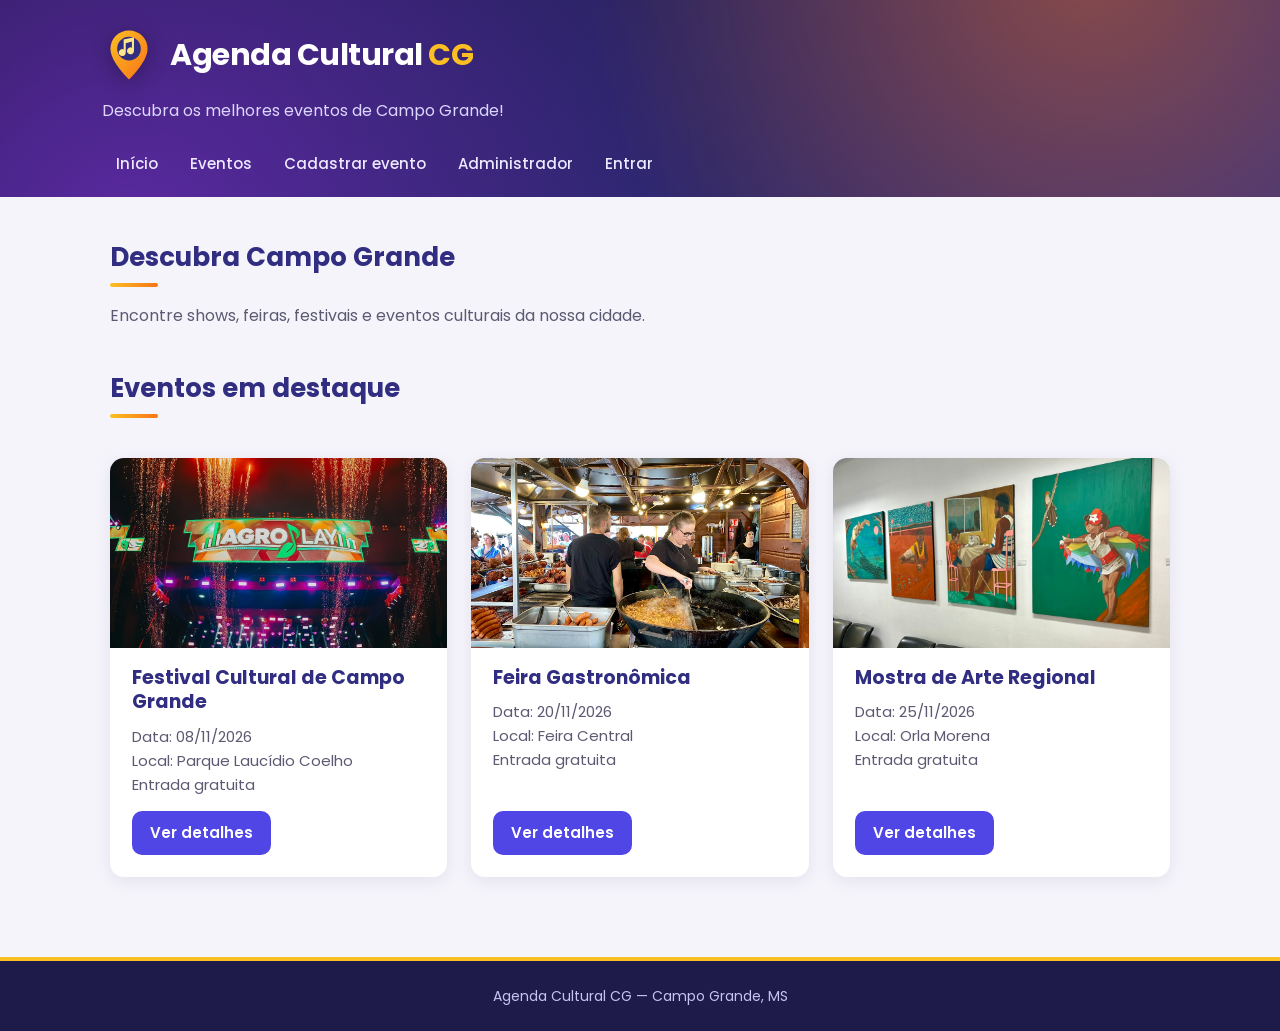
<file: index.html>
<!DOCTYPE html>
<html lang="pt-BR">
<head>
    <meta charset="UTF-8">
    <meta name="viewport" content="width=device-width, initial-scale=1.0">
    <title>Agenda Cultural CG</title>
    <link rel="preconnect" href="https://fonts.googleapis.com">
    <link rel="preconnect" href="https://fonts.gstatic.com" crossorigin>
    <link href="https://fonts.googleapis.com/css2?family=Poppins:wght@400;500;600;700&display=swap" rel="stylesheet">
    <link rel="stylesheet" href="css/style.css">
    <link rel="icon" href="img/logo.svg" type="image/svg+xml">
</head>
<body>

    <header>
        <a href="index.html" class="marca">
            <img src="img/logo.svg" alt="" class="logo">
            <h1>Agenda Cultural <span>CG</span></h1>
        </a>
        <p>Descubra os melhores eventos de Campo Grande!</p>

        <nav>
            <a href="index.html">Início</a>
            <a href="eventos.html">Eventos</a>
            <a href="cadastro-evento.html">Cadastrar evento</a>
            <a href="login-admin.html">Administrador</a>
            <a href="login.html">Entrar</a>
        </nav>
    </header>

    <main>
        <section>
            <h2>Descubra Campo Grande</h2>
            <p>
                Encontre shows, feiras, festivais e eventos culturais
                da nossa cidade.
            </p>
        </section>

        <section id="eventos">
            <h2>Eventos em destaque</h2>

            <article>
                <img src="img/festival.jpg" alt="Show com fogos de artifício no palco do festival" class="capa">
                <h3>Festival Cultural de Campo Grande</h3>
                <p>Data: 08/11/2026</p>
                <p>Local: Parque Laucídio Coelho</p>
                <p>Entrada gratuita</p>
                <a href="detalhes-evento.html">Ver detalhes</a>
            </article>

            <article>
                <img src="img/gastronomia.jpg" alt="Barraca de comida em feira gastronômica" class="capa">
                <h3>Feira Gastronômica</h3>
                <p>Data: 20/11/2026</p>
                <p>Local: Feira Central</p>
                <p>Entrada gratuita</p>
                <a href="detalhes-evento.html">Ver detalhes</a>
            </article>

            <article>
                <img src="img/arte.jpg" alt="Quadros da mostra de arte regional" class="capa">
                <h3>Mostra de Arte Regional</h3>
                <p>Data: 25/11/2026</p>
                <p>Local: Orla Morena</p>
                <p>Entrada gratuita</p>
                <a href="detalhes-evento.html">Ver detalhes</a>
            </article>
        </section>
    </main>

    <footer>
        <p>Agenda Cultural CG — Campo Grande, MS</p>
    </footer>

    <script src="js/sessao.js"></script>
</body>
</html>
</file>
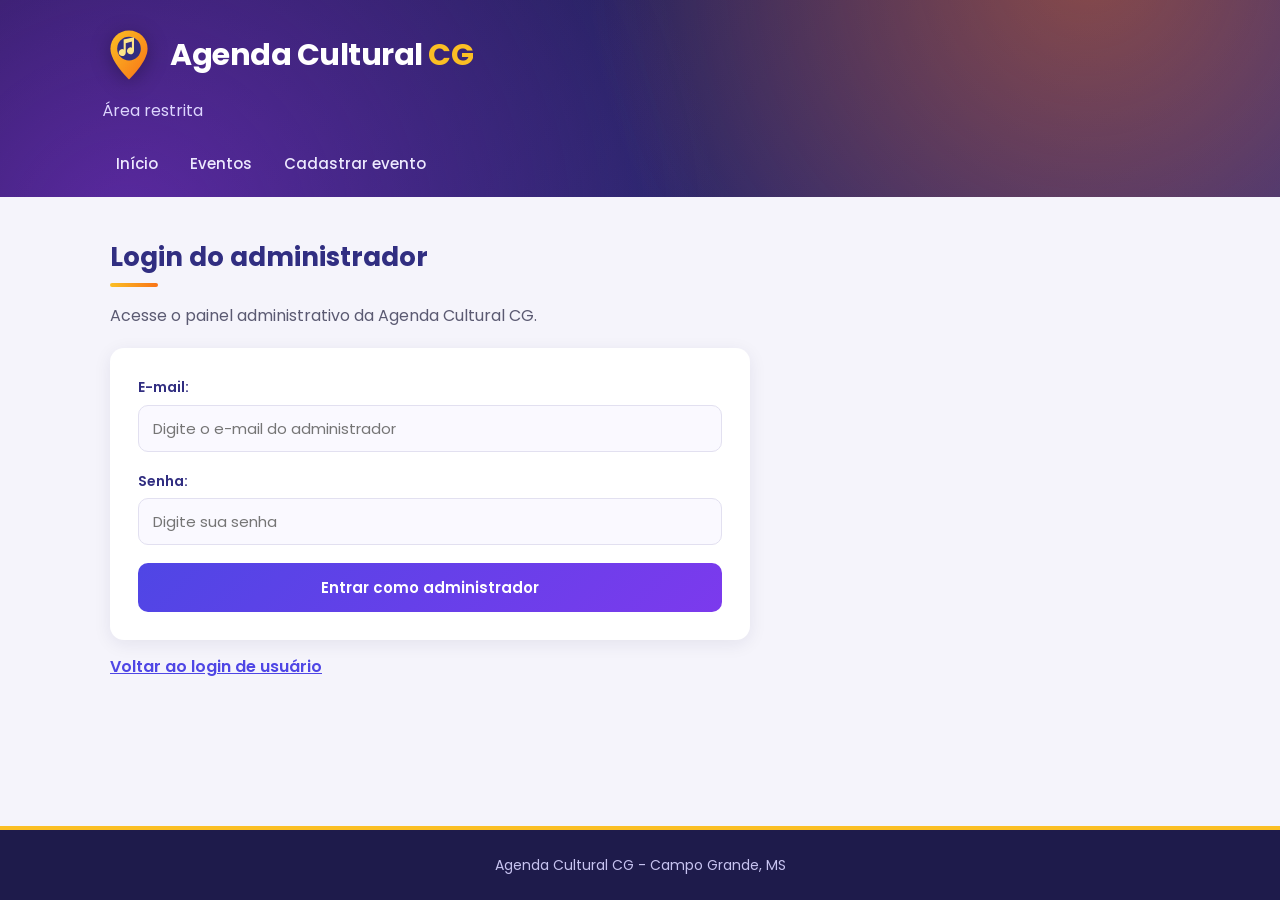
<file: admin.html>
<!DOCTYPE html>
<html lang="pt-BR">
<head>
    <meta charset="UTF-8">
    <meta name="viewport" content="width=device-width, initial-scale=1.0">
    <title>Painel Administrativo - Agenda Cultural CG</title>
    <link rel="preconnect" href="https://fonts.googleapis.com">
    <link rel="preconnect" href="https://fonts.gstatic.com" crossorigin>
    <link href="https://fonts.googleapis.com/css2?family=Poppins:wght@400;500;600;700&display=swap" rel="stylesheet">
    <link rel="stylesheet" href="css/style.css">
    <link rel="icon" href="img/logo.svg" type="image/svg+xml">
</head>
<body>

    <script>
        // Protege a página: sem login de administrador, volta para o login.
        try {
            if (sessionStorage.getItem("adminLogado") !== "true") {
                window.location.replace("login-admin.html");
            }
        } catch (e) {
            window.location.replace("login-admin.html");
        }
    </script>

    <header>
        <a href="index.html" class="marca">
            <img src="img/logo.svg" alt="" class="logo">
            <h1>Agenda Cultural <span>CG</span></h1>
        </a>
        <p>Painel administrativo</p>

        <nav>
            <a href="index.html">Início</a>
            <a href="eventos.html">Eventos públicos</a>
            <a href="cadastro-evento.html">Cadastrar evento</a>
            <a href="curador.html">Painel do curador</a>
            <a href="login-admin.html" id="sair-admin">Sair</a>
        </nav>
    </header>

    <main>
        <section>
            <h2>Bem-vindo, administrador!</h2>
            <p>Gerencie as categorias, os curadores e acompanhe os eventos.</p>
        </section>

        <section>
            <h2>Gerenciar categorias</h2>

            <form id="formCategoria">
                <label for="categoria">Nome da categoria:</label>
                <input
                    type="text"
                    id="categoria"
                    placeholder="Ex.: Teatro"
                    maxlength="60"
                    required
                >

                <button type="submit">Adicionar categoria</button>
            </form>

            <ul id="listaCategorias">
                <li>
                    Música
                    <button type="button" class="remover">Remover</button>
                </li>
                <li>
                    Gastronomia
                    <button type="button" class="remover">Remover</button>
                </li>
                <li>
                    Arte
                    <button type="button" class="remover">Remover</button>
                </li>
                <li>
                    Teatro
                    <button type="button" class="remover">Remover</button>
                </li>
            </ul>
        </section>

        <section>
            <h2>Gerenciar curadores</h2>

            <form id="formCurador">
                <label for="nomeCurador">Nome do curador:</label>
                <input
                    type="text"
                    id="nomeCurador"
                    placeholder="Nome completo"
                    maxlength="100"
                    required
                >

                <br><br>

                <label for="emailCurador">E-mail:</label>
                <input
                    type="email"
                    id="emailCurador"
                    placeholder="curador@email.com"
                    required
                >

                <br><br>

                <button type="submit">Cadastrar curador</button>
            </form>

            <ul id="listaCuradores">
                <li>
                    Maria Souza — maria@email.com
                    <button type="button" class="remover">Remover</button>
                </li>
            </ul>
        </section>

        <section class="grade-eventos">
            <h2>Resumo dos eventos</h2>

            <article class="evento">
                <img src="img/festival.jpg" alt="Show com fogos de artifício no palco do festival" class="capa">
                <h3>Festival Cultural de Campo Grande</h3>
                <p>Data: 08/11/2026</p>
                <p>Status: Aguardando análise</p>
            </article>

            <article class="evento">
                <img src="img/gastronomia.jpg" alt="Barraca de comida em feira gastronômica" class="capa">
                <h3>Feira Gastronômica</h3>
                <p>Data: 20/11/2026</p>
                <p>Status: Aguardando análise</p>
            </article>

            <article class="evento">
                <img src="img/arte.jpg" alt="Quadros da mostra de arte regional" class="capa">
                <h3>Mostra de Arte Regional</h3>
                <p>Data: 25/11/2026</p>
                <p>Status: Aguardando análise</p>
            </article>
        </section>
    </main>

    <footer>
        <p>Agenda Cultural CG - Campo Grande, MS</p>
    </footer>

    <script>
        const formCategoria = document.getElementById("formCategoria");
        const listaCategorias = document.getElementById("listaCategorias");

        formCategoria.addEventListener("submit", function(event) {
            event.preventDefault();

            const campo = document.getElementById("categoria");
            const nome = campo.value.trim();

            if (nome === "") {
                alert("Digite o nome da categoria.");
                return;
            }

            // Verifica se a categoria já existe.
            const categoriasExistentes = Array.from(
                listaCategorias.querySelectorAll("li")
            ).map(function(item) {
                return item.firstChild.textContent.trim().toLowerCase();
            });

            if (categoriasExistentes.includes(nome.toLowerCase())) {
                alert("Essa categoria já está cadastrada.");
                return;
            }

            const item = document.createElement("li");
            item.appendChild(document.createTextNode(nome + " "));

            const botaoRemover = criarBotaoRemover();
            item.appendChild(botaoRemover);

            listaCategorias.appendChild(item);
            campo.value = "";
        });

        const formCurador = document.getElementById("formCurador");
        const listaCuradores = document.getElementById("listaCuradores");

        formCurador.addEventListener("submit", function(event) {
            event.preventDefault();

            const nome = document.getElementById("nomeCurador").value.trim();
            const email = document.getElementById("emailCurador")
                .value.trim();

            if (nome === "" || email === "") {
                alert("Preencha o nome e o e-mail do curador.");
                return;
            }

            const emailsExistentes = Array.from(
                listaCuradores.querySelectorAll("li")
            ).map(function(item) {
                return item.textContent
                    .replace("Remover", "")
                    .split("—")[1]
                    ?.trim()
                    .toLowerCase();
            });

            if (emailsExistentes.includes(email.toLowerCase())) {
                alert("Esse e-mail já está cadastrado.");
                return;
            }

            const item = document.createElement("li");
            item.appendChild(
                document.createTextNode(nome + " — " + email + " ")
            );

            const botaoRemover = criarBotaoRemover();
            item.appendChild(botaoRemover);

            listaCuradores.appendChild(item);
            formCurador.reset();
        });

        function criarBotaoRemover() {
            const botao = document.createElement("button");

            botao.type = "button";
            botao.className = "remover";
            botao.textContent = "Remover";

            botao.addEventListener("click", function() {
                const confirmar = window.confirm(
                    "Deseja realmente remover este registro?"
                );

                if (confirmar) {
                    botao.closest("li").remove();
                }
            });

            return botao;
        }

        // Ativa os botões de remoção dos registros iniciais.
        document.querySelectorAll(".remover").forEach(function(botao) {
            botao.addEventListener("click", function() {
                const confirmar = window.confirm(
                    "Deseja realmente remover este registro?"
                );

                if (confirmar) {
                    botao.closest("li").remove();
                }
            });
        });
    </script>

    <script>
        document.getElementById("sair-admin").addEventListener("click", function() {
            try { sessionStorage.removeItem("adminLogado"); } catch (e) {}
        });
    </script>
</body>
</html>
</file>
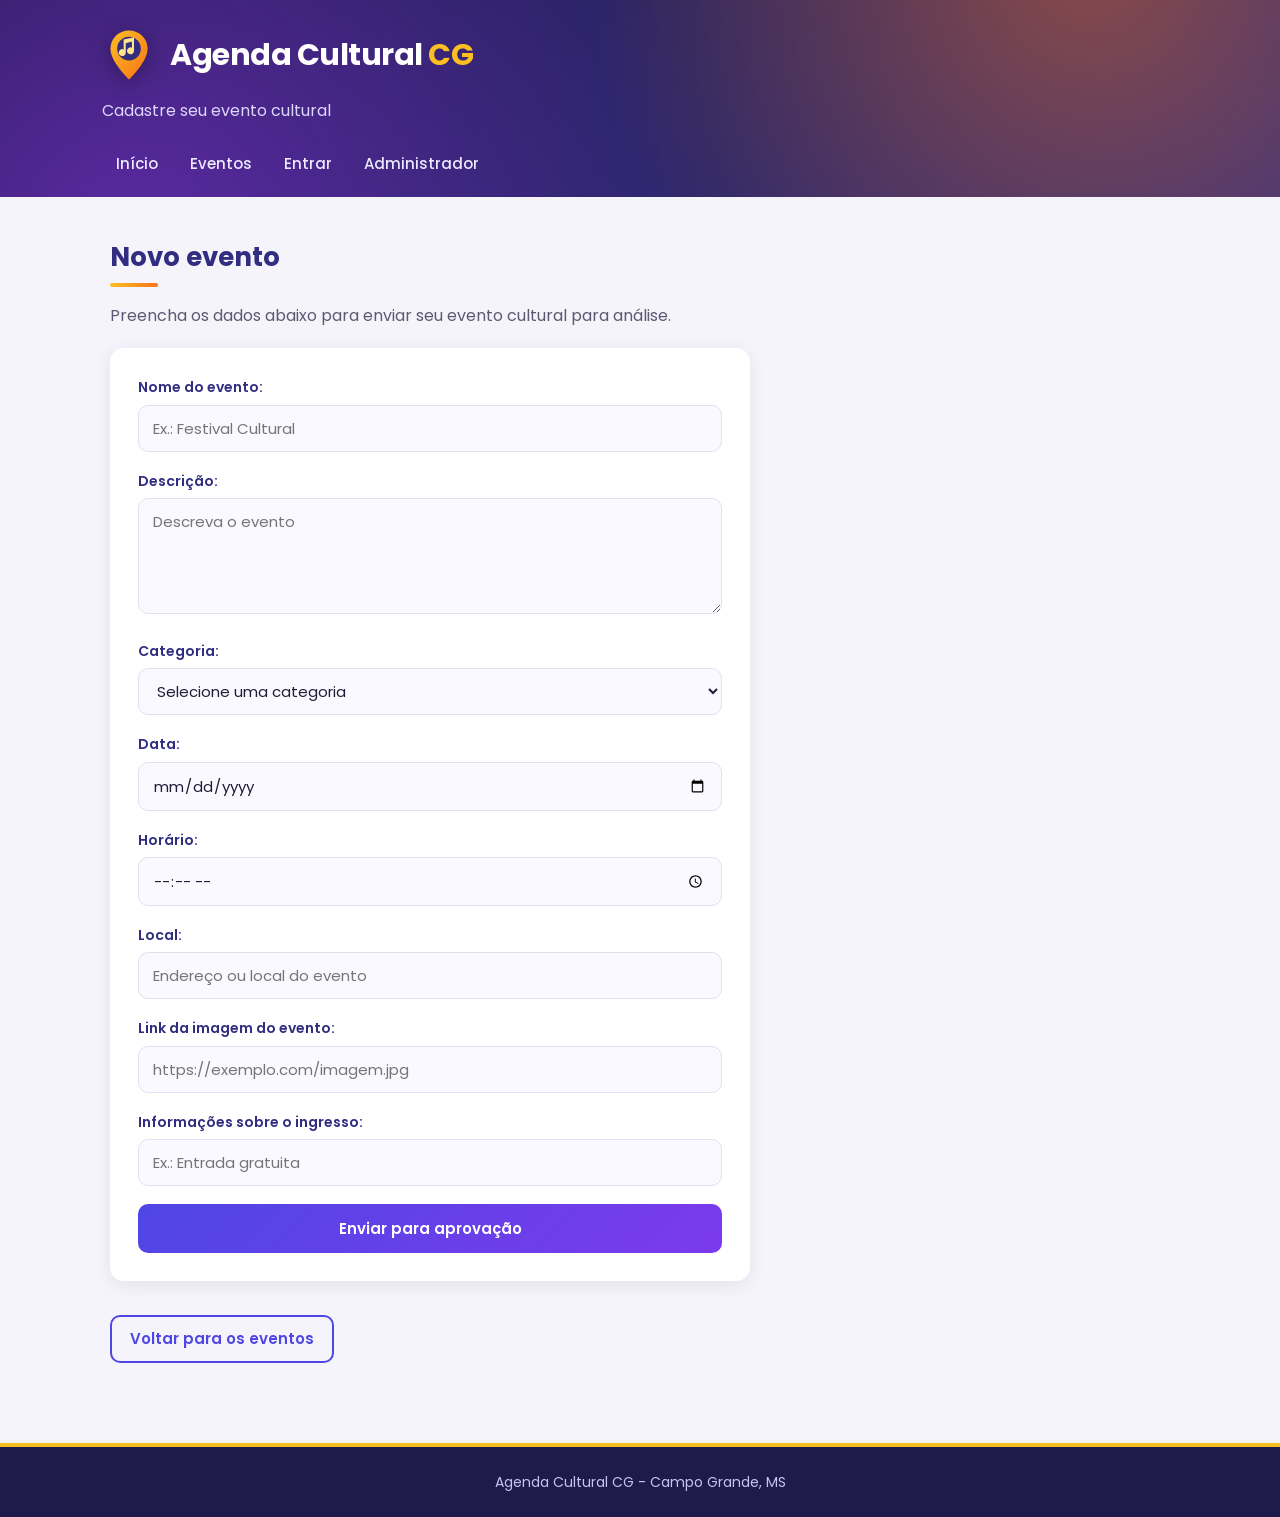
<file: cadastro-evento.html>
<!DOCTYPE html>
<html lang="pt-BR">
<head>
    <meta charset="UTF-8">
    <meta name="viewport" content="width=device-width, initial-scale=1.0">
    <title>Cadastrar Evento - Agenda Cultural CG</title>
    <link rel="preconnect" href="https://fonts.googleapis.com">
    <link rel="preconnect" href="https://fonts.gstatic.com" crossorigin>
    <link href="https://fonts.googleapis.com/css2?family=Poppins:wght@400;500;600;700&display=swap" rel="stylesheet">
    <link rel="stylesheet" href="css/style.css">
    <link rel="icon" href="img/logo.svg" type="image/svg+xml">
</head>
<body>

    <header>
        <a href="index.html" class="marca">
            <img src="img/logo.svg" alt="" class="logo">
            <h1>Agenda Cultural <span>CG</span></h1>
        </a>
        <p>Cadastre seu evento cultural</p>

        <nav>
            <a href="index.html">Início</a>
            <a href="eventos.html">Eventos</a>
            <a href="login.html">Entrar</a>
            <a href="login-admin.html">Administrador</a>
        </nav>
    </header>

    <main>
        <section>
            <h2>Novo evento</h2>

            <p>
                Preencha os dados abaixo para enviar seu evento
                cultural para análise.
            </p>

            <form id="form-evento">

                <div>
                    <label for="nome">Nome do evento:</label>
                    <input
                        type="text"
                        id="nome"
                        name="nome"
                        placeholder="Ex.: Festival Cultural"
                        required
                        maxlength="120"
                    >
                </div>

                <br>

                <div>
                    <label for="descricao">Descrição:</label>
                    <textarea
                        id="descricao"
                        name="descricao"
                        rows="4"
                        placeholder="Descreva o evento"
                        required
                        maxlength="2000"
                    ></textarea>
                </div>

                <br>

                <div>
                    <label for="categoria">Categoria:</label>
                    <select id="categoria" name="categoria" required>
                        <option value="">Selecione uma categoria</option>
                        <option value="Música">Música</option>
                        <option value="Gastronomia">Gastronomia</option>
                        <option value="Arte">Arte</option>
                        <option value="Teatro">Teatro</option>
                    </select>
                </div>

                <br>

                <div>
                    <label for="data">Data:</label>
                    <input
                        type="date"
                        id="data"
                        name="data"
                        required
                    >
                </div>

                <br>

                <div>
                    <label for="horario">Horário:</label>
                    <input
                        type="time"
                        id="horario"
                        name="horario"
                        required
                    >
                </div>

                <br>

                <div>
                    <label for="local">Local:</label>
                    <input
                        type="text"
                        id="local"
                        name="local"
                        placeholder="Endereço ou local do evento"
                        required
                        maxlength="200"
                    >
                </div>

                <br>

                <div>
                    <label for="imagem">Link da imagem do evento:</label>
                    <input
                        type="url"
                        id="imagem"
                        name="imagem"
                        placeholder="https://exemplo.com/imagem.jpg"
                    >
                </div>

                <br>

                <div>
                    <label for="ingresso">Informações sobre o ingresso:</label>
                    <input
                        type="text"
                        id="ingresso"
                        name="ingresso"
                        placeholder="Ex.: Entrada gratuita"
                        maxlength="200"
                    >
                </div>

                <br>

                <button type="submit">Enviar para aprovação</button>

            </form>

            <p id="mensagem" role="status" aria-live="polite"></p>

            <a href="eventos.html">Voltar para os eventos</a>
        </section>
    </main>

    <footer>
        <p>Agenda Cultural CG - Campo Grande, MS</p>
    </footer>

    <script>
        const formulario = document.getElementById("form-evento");
        const mensagem = document.getElementById("mensagem");

        // Impede o cadastro de uma data anterior à data atual.
        const campoData = document.getElementById("data");
        const hoje = new Date();
        const ano = hoje.getFullYear();
        const mes = String(hoje.getMonth() + 1).padStart(2, "0");
        const dia = String(hoje.getDate()).padStart(2, "0");

        campoData.min = ano + "-" + mes + "-" + dia;

        formulario.addEventListener("submit", function(event) {
            event.preventDefault();

            mensagem.textContent =
                "Evento enviado! Ele será publicado após a aprovação do curador.";
            formulario.reset();
        });
    </script>
    <script src="js/sessao.js"></script>

</body>
</html>
</file>
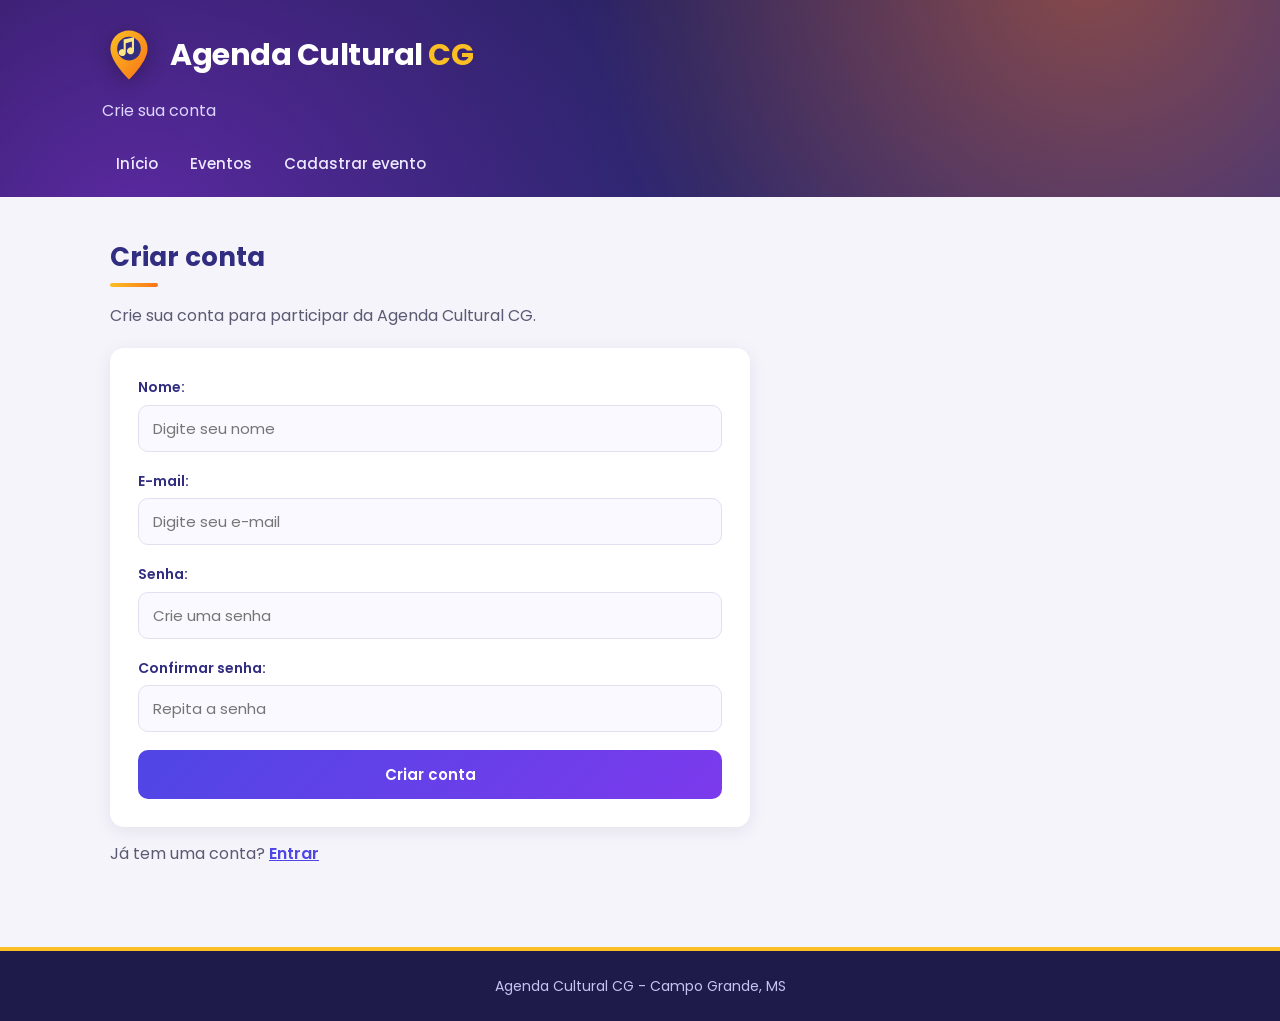
<file: cadastro-usuario.html>
<!DOCTYPE html>
<html lang="pt-BR">
<head>
    <meta charset="UTF-8">
    <meta name="viewport" content="width=device-width, initial-scale=1.0">
    <title>Criar conta - Agenda Cultural CG</title>
    <link rel="preconnect" href="https://fonts.googleapis.com">
    <link rel="preconnect" href="https://fonts.gstatic.com" crossorigin>
    <link href="https://fonts.googleapis.com/css2?family=Poppins:wght@400;500;600;700&display=swap" rel="stylesheet">
    <link rel="stylesheet" href="css/style.css">
    <link rel="icon" href="img/logo.svg" type="image/svg+xml">
</head>
<body>

    <header>
        <a href="index.html" class="marca">
            <img src="img/logo.svg" alt="" class="logo">
            <h1>Agenda Cultural <span>CG</span></h1>
        </a>
        <p>Crie sua conta</p>

        <nav>
            <a href="index.html">Início</a>
            <a href="eventos.html">Eventos</a>
            <a href="cadastro-evento.html">Cadastrar evento</a>
        </nav>
    </header>

    <main>
        <section>
            <h2>Criar conta</h2>

            <p>
                Crie sua conta para participar da Agenda Cultural CG.
            </p>

            <form id="form-cadastro-usuario">
                <div>
                    <label for="nome">Nome:</label>
                    <input
                        type="text"
                        id="nome"
                        name="nome"
                        placeholder="Digite seu nome"
                        autocomplete="name"
                        required
                    >
                </div>

                <br>

                <div>
                    <label for="email">E-mail:</label>
                    <input
                        type="email"
                        id="email"
                        name="email"
                        placeholder="Digite seu e-mail"
                        autocomplete="email"
                        required
                    >
                </div>

                <br>

                <div>
                    <label for="senha">Senha:</label>
                    <input
                        type="password"
                        id="senha"
                        name="senha"
                        placeholder="Crie uma senha"
                        autocomplete="new-password"
                        required
                    >
                </div>

                <br>

                <div>
                    <label for="confirmar-senha">Confirmar senha:</label>
                    <input
                        type="password"
                        id="confirmar-senha"
                        name="confirmar-senha"
                        placeholder="Repita a senha"
                        autocomplete="new-password"
                        required
                    >
                </div>

                <br>

                <button type="submit">Criar conta</button>
            </form>

            <p id="mensagem" role="status" aria-live="polite"></p>

            <p>
                Já tem uma conta?
                <a href="login.html">Entrar</a>
            </p>
        </section>
    </main>

    <footer>
        <p>Agenda Cultural CG - Campo Grande, MS</p>
    </footer>

    <script>
        const formulario = document.getElementById("form-cadastro-usuario");
        const mensagem = document.getElementById("mensagem");

        formulario.addEventListener("submit", function(event) {
            event.preventDefault();

            if (document.getElementById("senha").value !==
                document.getElementById("confirmar-senha").value) {
                mensagem.textContent = "As senhas não são iguais. Tente novamente.";
                return;
            }

            // Demonstração (só front-end): a conta não é salva, apenas simula o login.
            try { sessionStorage.setItem("usuarioLogado", "true"); } catch (e) {}
            window.location.href = "index.html";
        });
    </script>

</body>
</html>
</file>
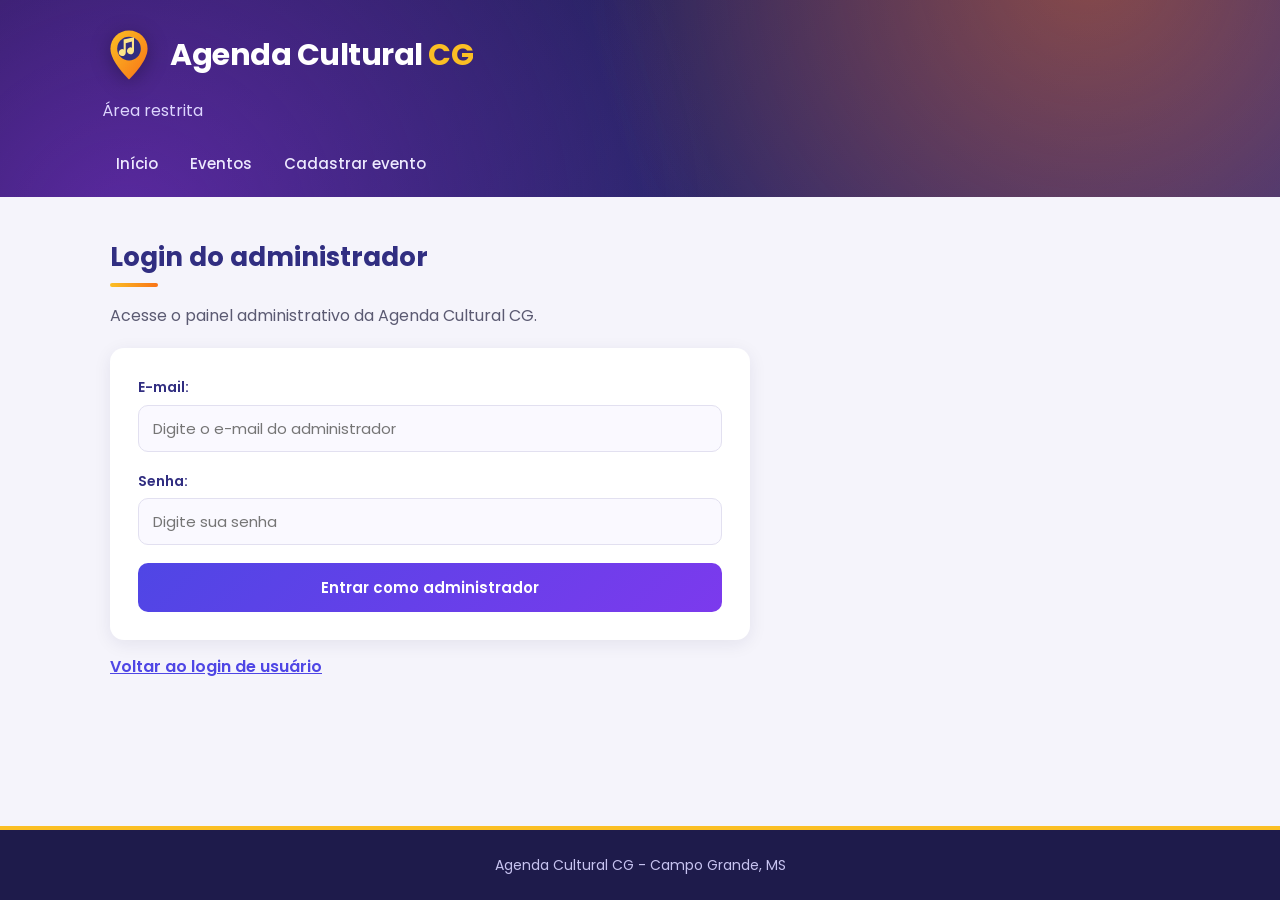
<file: curador.html>
<!DOCTYPE html>
<html lang="pt-BR">
<head>
    <meta charset="UTF-8">
    <meta name="viewport" content="width=device-width, initial-scale=1.0">
    <title>Painel do Curador - Agenda Cultural CG</title>
    <link rel="preconnect" href="https://fonts.googleapis.com">
    <link rel="preconnect" href="https://fonts.gstatic.com" crossorigin>
    <link href="https://fonts.googleapis.com/css2?family=Poppins:wght@400;500;600;700&display=swap" rel="stylesheet">
    <link rel="stylesheet" href="css/style.css">
    <link rel="icon" href="img/logo.svg" type="image/svg+xml">
</head>
<body>

    <script>
        // Área restrita: só acessa quem fez login de administrador.
        try {
            if (sessionStorage.getItem("adminLogado") !== "true") {
                window.location.replace("login-admin.html");
            }
        } catch (e) {
            window.location.replace("login-admin.html");
        }
    </script>

    <header>
        <a href="index.html" class="marca">
            <img src="img/logo.svg" alt="" class="logo">
            <h1>Agenda Cultural <span>CG</span></h1>
        </a>
        <p>Painel do curador</p>

        <nav>
            <a href="index.html">Início</a>
            <a href="eventos.html">Eventos públicos</a>
            <a href="cadastro-evento.html">Cadastrar evento</a>
            <a href="admin.html">Painel do administrador</a>
            <a href="login-admin.html" id="sair-admin">Sair</a>
        </nav>
    </header>

    <main>
        <section>
            <h2>Eventos aguardando análise</h2>
            <p>
                Analise as informações enviadas pelos organizadores
                antes de tomar uma decisão.
            </p>
        </section>

        <section id="lista-pendentes">

            <article class="evento-pendente">
                <img src="img/festival.jpg" alt="Show com fogos de artifício no palco do festival" class="capa">
                <h3>Festival Cultural de Campo Grande</h3>

                <p><strong>Organizador:</strong> João Silva</p>
                <p><strong>Categoria:</strong> Música e Cultura</p>
                <p><strong>Data:</strong> 08/11/2026</p>
                <p><strong>Horário:</strong> 18h</p>
                <p><strong>Local:</strong> Parque Laucídio Coelho</p>
                <p><strong>Entrada:</strong> Gratuita</p>
                <p>
                    <strong>Status:</strong>
                    <span class="status">Pendente</span>
                </p>

                <div class="acoes">
                    <button type="button" onclick="aprovarEvento(this)">
                        Aprovar evento
                    </button>

                    <button type="button" onclick="mostrarReprovacao(this)">
                        Reprovar evento
                    </button>
                </div>

                <div class="campo-reprovacao" hidden>
                    <label>Motivo da reprovação:</label>

                    <textarea
                        class="motivo"
                        rows="3"
                        placeholder="Explique por que o evento foi reprovado."
                    ></textarea>

                    <button type="button" onclick="confirmarReprovacao(this)">
                        Confirmar reprovação
                    </button>

                    <button type="button" onclick="cancelarReprovacao(this)">
                        Cancelar
                    </button>
                </div>

                <p class="resultado" role="status" aria-live="polite"></p>
            </article>

            <article class="evento-pendente">
                <img src="img/gastronomia.jpg" alt="Barraca de comida em feira gastronômica" class="capa">
                <h3>Feira Gastronômica</h3>

                <p><strong>Organizador:</strong> Maria Souza</p>
                <p><strong>Categoria:</strong> Gastronomia</p>
                <p><strong>Data:</strong> 20/11/2026</p>
                <p><strong>Local:</strong> Feira Central</p>
                <p><strong>Entrada:</strong> Gratuita</p>
                <p>
                    <strong>Status:</strong>
                    <span class="status">Pendente</span>
                </p>

                <div class="acoes">
                    <button type="button" onclick="aprovarEvento(this)">
                        Aprovar evento
                    </button>

                    <button type="button" onclick="mostrarReprovacao(this)">
                        Reprovar evento
                    </button>
                </div>

                <div class="campo-reprovacao" hidden>
                    <label>Motivo da reprovação:</label>

                    <textarea
                        class="motivo"
                        rows="3"
                        placeholder="Explique por que o evento foi reprovado."
                    ></textarea>

                    <button type="button" onclick="confirmarReprovacao(this)">
                        Confirmar reprovação
                    </button>

                    <button type="button" onclick="cancelarReprovacao(this)">
                        Cancelar
                    </button>
                </div>

                <p class="resultado" role="status" aria-live="polite"></p>
            </article>

        </section>
    </main>

    <footer>
        <p>Agenda Cultural CG - Campo Grande, MS</p>
    </footer>

    <script>
        function aprovarEvento(botao) {
            const artigo = botao.closest(".evento-pendente");
            const status = artigo.querySelector(".status");

            if (status.textContent !== "Pendente") {
                return;
            }

            status.textContent = "Aprovado";

            artigo.querySelector(".resultado").textContent =
                "Evento aprovado! (Demonstração)";

            finalizarAnalise(artigo);
        }

        function mostrarReprovacao(botao) {
            const artigo = botao.closest(".evento-pendente");

            if (artigo.querySelector(".status").textContent !== "Pendente") {
                return;
            }

            artigo.querySelector(".campo-reprovacao").hidden = false;
            artigo.querySelector(".motivo").focus();
        }

        function confirmarReprovacao(botao) {
            const artigo = botao.closest(".evento-pendente");
            const status = artigo.querySelector(".status");
            const campoMotivo = artigo.querySelector(".motivo");
            const motivo = campoMotivo.value.trim();

            if (status.textContent !== "Pendente") {
                return;
            }

            if (motivo === "") {
                alert("Informe o motivo da reprovação.");
                campoMotivo.focus();
                return;
            }

            status.textContent = "Reprovado";

            artigo.querySelector(".resultado").textContent =
                "Motivo da reprovação: " + motivo;

            finalizarAnalise(artigo);
        }

        function cancelarReprovacao(botao) {
            const artigo = botao.closest(".evento-pendente");

            artigo.querySelector(".campo-reprovacao").hidden = true;
            artigo.querySelector(".motivo").value = "";
        }

        function finalizarAnalise(artigo) {
            artigo.querySelector(".campo-reprovacao").hidden = true;

            artigo.querySelectorAll("button").forEach(function(botao) {
                botao.disabled = true;
            });
        }
    </script>

    <script>
        document.getElementById("sair-admin").addEventListener("click", function() {
            try { sessionStorage.removeItem("adminLogado"); } catch (e) {}
        });
    </script>
</body>
</html>
</file>
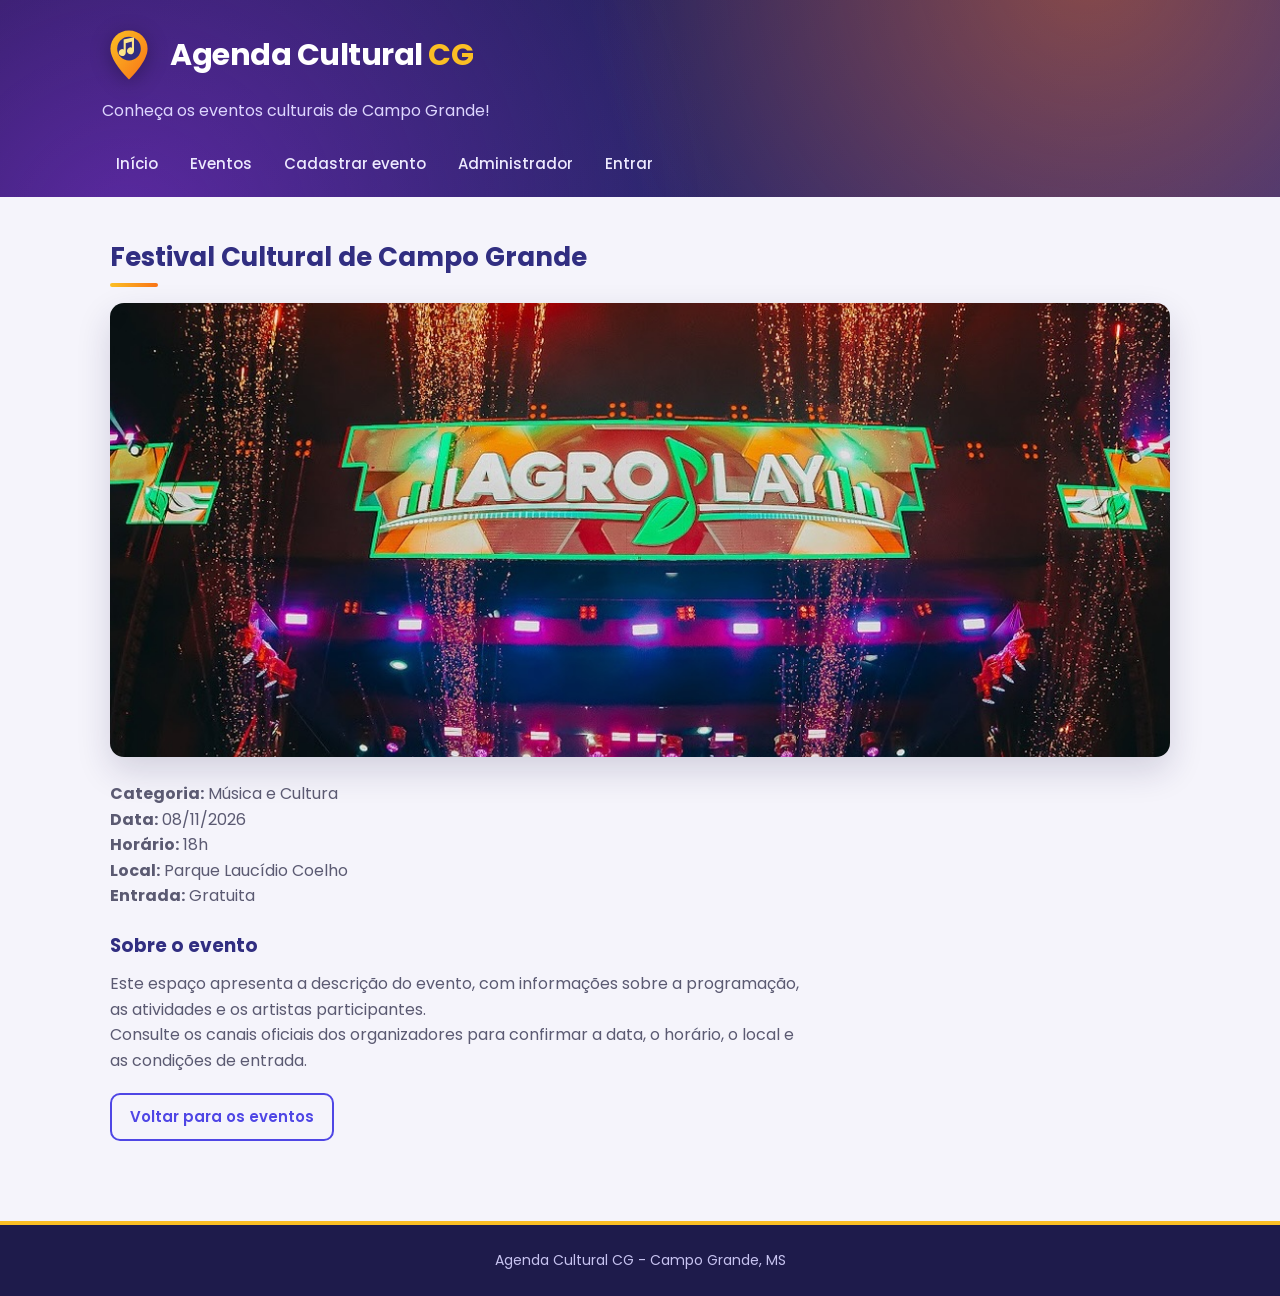
<file: detalhes-evento.html>
<!DOCTYPE html>
<html lang="pt-BR">
<head>
    <meta charset="UTF-8">
    <meta name="viewport" content="width=device-width, initial-scale=1.0">
    <title>Detalhes do Evento - Agenda Cultural CG</title>
    <link rel="preconnect" href="https://fonts.googleapis.com">
    <link rel="preconnect" href="https://fonts.gstatic.com" crossorigin>
    <link href="https://fonts.googleapis.com/css2?family=Poppins:wght@400;500;600;700&display=swap" rel="stylesheet">
    <link rel="stylesheet" href="css/style.css">
    <link rel="icon" href="img/logo.svg" type="image/svg+xml">
</head>
<body>

    <header>
        <a href="index.html" class="marca">
            <img src="img/logo.svg" alt="" class="logo">
            <h1>Agenda Cultural <span>CG</span></h1>
        </a>
        <p>Conheça os eventos culturais de Campo Grande!</p>

        <nav>
            <a href="index.html">Início</a>
            <a href="eventos.html">Eventos</a>
            <a href="cadastro-evento.html">Cadastrar evento</a>
            <a href="login-admin.html">Administrador</a>
            <a href="login.html">Entrar</a>
        </nav>
    </header>

    <main>
        <section>
            <h2>Festival Cultural de Campo Grande</h2>

            <img src="img/festival.jpg" alt="Show com fogos de artifício no palco do festival" class="banner">

            <p><strong>Categoria:</strong> Música e Cultura</p>
            <p><strong>Data:</strong> 08/11/2026</p>
            <p><strong>Horário:</strong> 18h</p>
            <p><strong>Local:</strong> Parque Laucídio Coelho</p>
            <p><strong>Entrada:</strong> Gratuita</p>

            <h3>Sobre o evento</h3>

            <p>
                Este espaço apresenta a descrição do evento, com informações
                sobre a programação, as atividades e os artistas participantes.
            </p>

            <p>
                Consulte os canais oficiais dos organizadores para confirmar
                a data, o horário, o local e as condições de entrada.
            </p>

            <a href="eventos.html">Voltar para os eventos</a>
        </section>
    </main>

    <footer>
        <p>Agenda Cultural CG - Campo Grande, MS</p>
    </footer>

    <script src="js/sessao.js"></script>
</body>
</html>
</file>
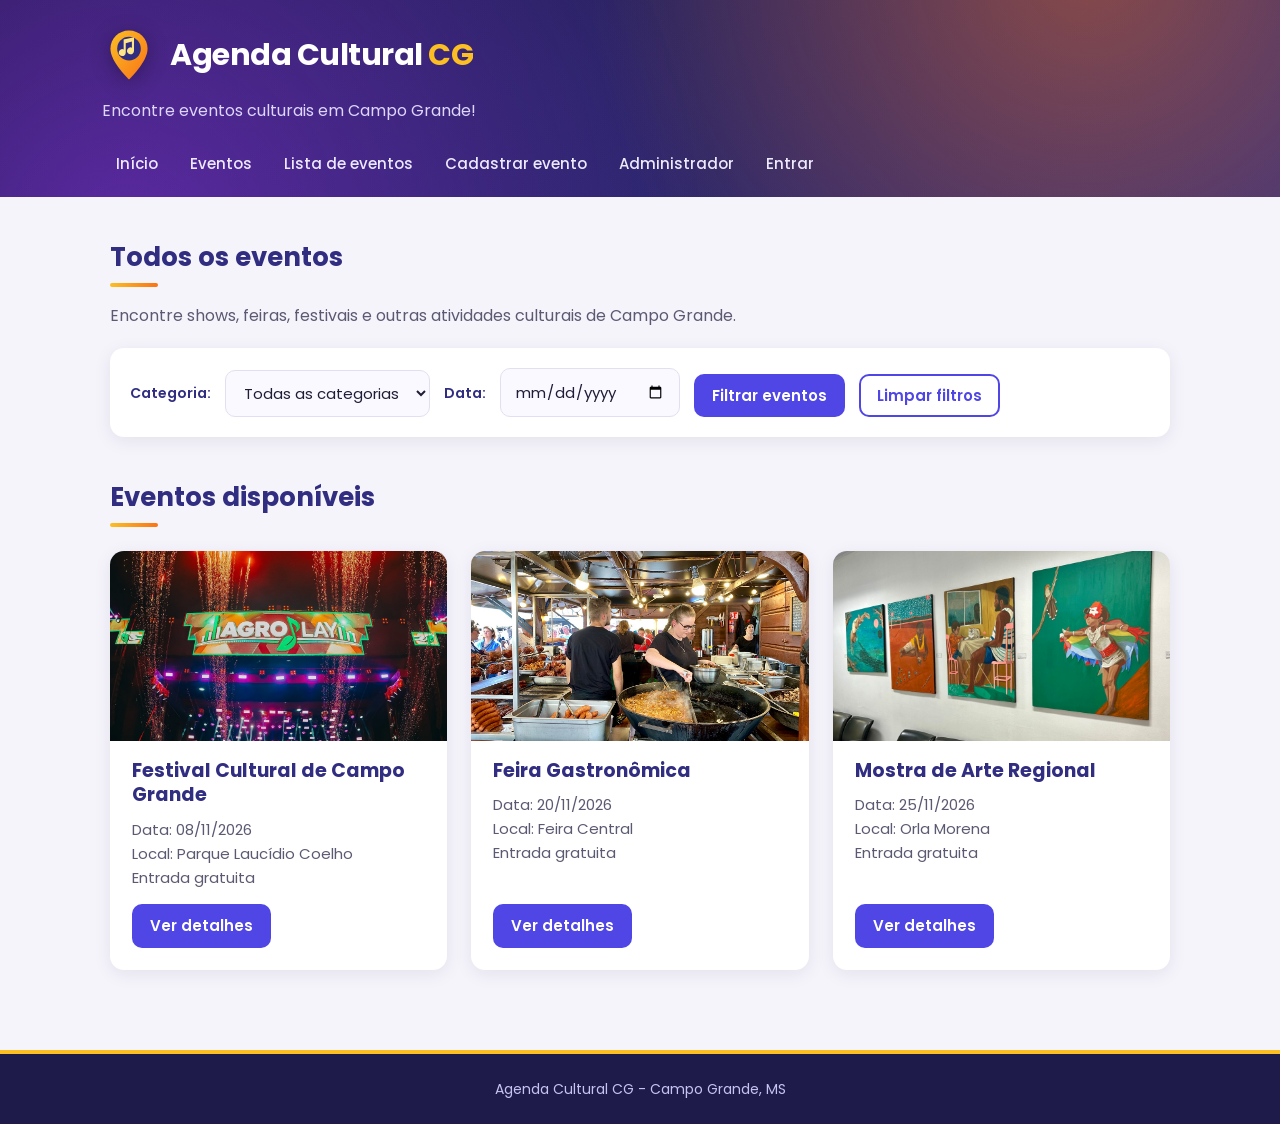
<file: eventos.html>
<!DOCTYPE html>
<html lang="pt-BR">
<head>
    <meta charset="UTF-8">
    <meta name="viewport" content="width=device-width, initial-scale=1.0">
    <title>Eventos - Agenda Cultural CG</title>
    <link rel="preconnect" href="https://fonts.googleapis.com">
    <link rel="preconnect" href="https://fonts.gstatic.com" crossorigin>
    <link href="https://fonts.googleapis.com/css2?family=Poppins:wght@400;500;600;700&display=swap" rel="stylesheet">
    <link rel="stylesheet" href="css/style.css">
    <link rel="icon" href="img/logo.svg" type="image/svg+xml">
</head>
<body>

    <header>
        <a href="index.html" class="marca">
            <img src="img/logo.svg" alt="" class="logo">
            <h1>Agenda Cultural <span>CG</span></h1>
        </a>
        <p>Encontre eventos culturais em Campo Grande!</p>

        <nav>
            <a href="index.html">Início</a>
            <a href="eventos.html">Eventos</a>
            <a href="#lista-eventos">Lista de eventos</a>
            <a href="cadastro-evento.html">Cadastrar evento</a>
            <a href="login-admin.html">Administrador</a>
            <a href="login.html">Entrar</a>
        </nav>
    </header>

    <main>
        <section>
            <h2>Todos os eventos</h2>
            <p>
                Encontre shows, feiras, festivais e outras atividades
                culturais de Campo Grande.
            </p>

            <div class="filtros">
                <label for="categoria">Categoria:</label>

                <select id="categoria">
                    <option value="todos">Todas as categorias</option>
                    <option value="musica">Música</option>
                    <option value="gastronomia">Gastronomia</option>
                    <option value="arte">Arte</option>
                </select>

                <label for="data">Data:</label>
                <input type="date" id="data">

                <button type="button" id="botaoFiltrar">
                    Filtrar eventos
                </button>

                <button type="button" id="botaoLimpar">
                    Limpar filtros
                </button>
            </div>
        </section>

        <section id="lista-eventos">
            <h2>Eventos disponíveis</h2>

            <article class="evento"
                     data-categoria="musica"
                     data-data="2026-11-08">

                <img src="img/festival.jpg" alt="Show com fogos de artifício no palco do festival" class="capa">
                <h3>Festival Cultural de Campo Grande</h3>
                <p>Data: 08/11/2026</p>
                <p>Local: Parque Laucídio Coelho</p>
                <p>Entrada gratuita</p>

                <a href="detalhes-evento.html">Ver detalhes</a>
            </article>

            <article class="evento"
                     data-categoria="gastronomia"
                     data-data="2026-11-20">

                <img src="img/gastronomia.jpg" alt="Barraca de comida em feira gastronômica" class="capa">
                <h3>Feira Gastronômica</h3>
                <p>Data: 20/11/2026</p>
                <p>Local: Feira Central</p>
                <p>Entrada gratuita</p>

                <a href="detalhes-evento.html">Ver detalhes</a>
            </article>

            <article class="evento"
                     data-categoria="arte"
                     data-data="2026-11-25">

                <img src="img/arte.jpg" alt="Quadros da mostra de arte regional" class="capa">
                <h3>Mostra de Arte Regional</h3>
                <p>Data: 25/11/2026</p>
                <p>Local: Orla Morena</p>
                <p>Entrada gratuita</p>

                <a href="detalhes-evento.html">Ver detalhes</a>
            </article>

            <p id="mensagem-vazia" hidden>
                Nenhum evento encontrado com esses filtros.
            </p>
        </section>
    </main>

    <footer>
        <p>Agenda Cultural CG - Campo Grande, MS</p>
    </footer>

    <script>
        const campoCategoria = document.getElementById("categoria");
        const campoData = document.getElementById("data");
        const botaoFiltrar = document.getElementById("botaoFiltrar");
        const botaoLimpar = document.getElementById("botaoLimpar");
        const mensagemVazia = document.getElementById("mensagem-vazia");

        function filtrarEventos() {
            const categoriaSelecionada = campoCategoria.value;
            const dataSelecionada = campoData.value;
            const eventos = document.querySelectorAll(".evento");

            let encontrados = 0;

            eventos.forEach(function(evento) {
                const categoriaEvento = evento.dataset.categoria;
                const dataEvento = evento.dataset.data;

                const correspondeCategoria =
                    categoriaSelecionada === "todos" ||
                    categoriaSelecionada === categoriaEvento;

                const correspondeData =
                    dataSelecionada === "" ||
                    dataSelecionada === dataEvento;

                if (correspondeCategoria && correspondeData) {
                    evento.hidden = false;
                    encontrados++;
                } else {
                    evento.hidden = true;
                }
            });

            mensagemVazia.hidden = encontrados > 0;
        }

        function limparFiltros() {
            campoCategoria.value = "todos";
            campoData.value = "";
            filtrarEventos();
        }

        botaoFiltrar.addEventListener("click", filtrarEventos);
        botaoLimpar.addEventListener("click", limparFiltros);
    </script>
    <script src="js/sessao.js"></script>

</body>
</html>
</file>
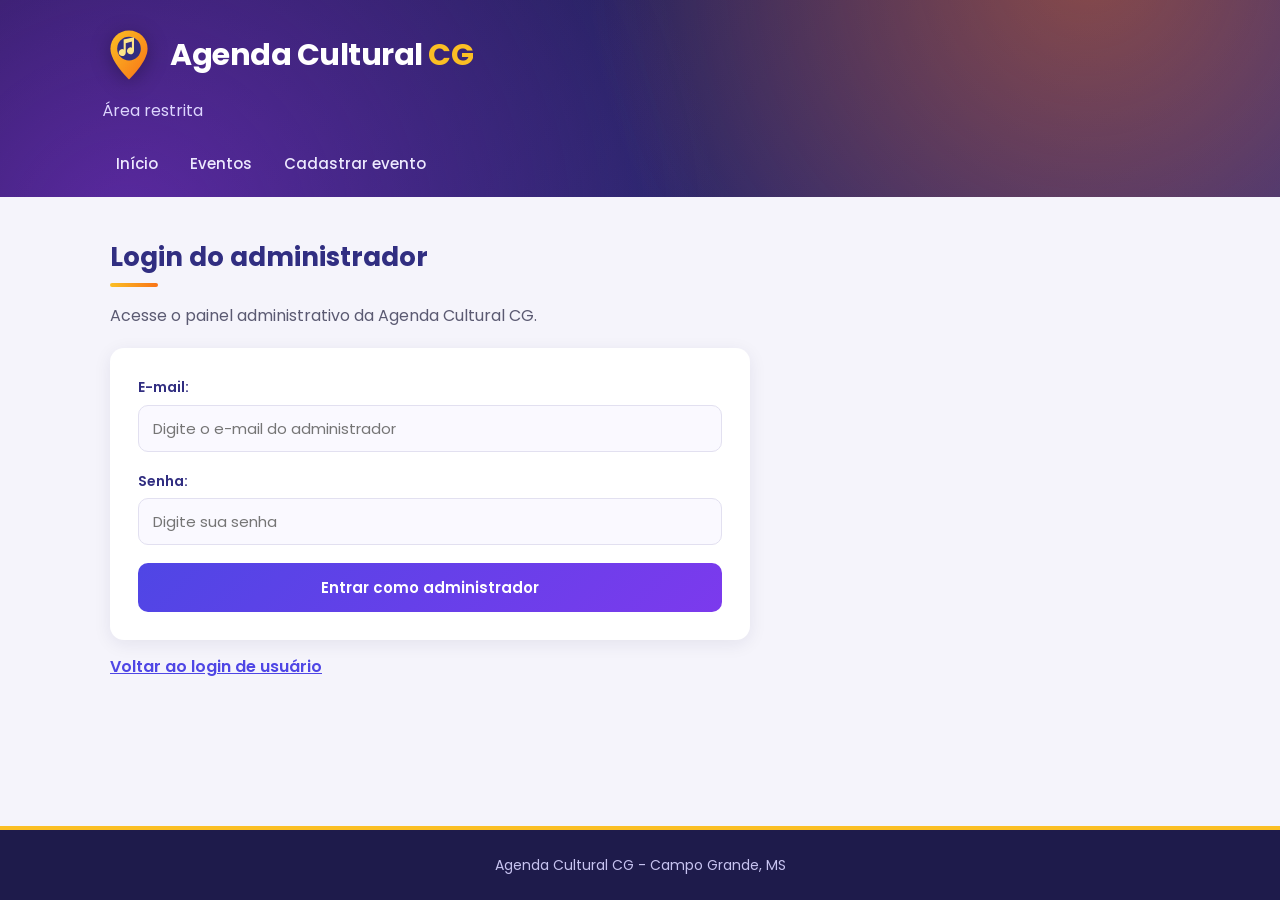
<file: login-admin.html>
<!DOCTYPE html>
<html lang="pt-BR">
<head>
    <meta charset="UTF-8">
    <meta name="viewport" content="width=device-width, initial-scale=1.0">
    <title>Login do Administrador - Agenda Cultural CG</title>
    <link rel="preconnect" href="https://fonts.googleapis.com">
    <link rel="preconnect" href="https://fonts.gstatic.com" crossorigin>
    <link href="https://fonts.googleapis.com/css2?family=Poppins:wght@400;500;600;700&display=swap" rel="stylesheet">
    <link rel="stylesheet" href="css/style.css">
    <link rel="icon" href="img/logo.svg" type="image/svg+xml">
</head>
<body>

    <script>
        // Se já estiver logado como administrador, vai direto para o painel.
        try {
            if (sessionStorage.getItem("adminLogado") === "true") {
                window.location.replace("admin.html");
            }
        } catch (e) {}
    </script>

    <header>
        <a href="index.html" class="marca">
            <img src="img/logo.svg" alt="" class="logo">
            <h1>Agenda Cultural <span>CG</span></h1>
        </a>
        <p>Área restrita</p>

        <nav>
            <a href="index.html">Início</a>
            <a href="eventos.html">Eventos</a>
            <a href="cadastro-evento.html">Cadastrar evento</a>
        </nav>
    </header>

    <main>
        <section>
            <h2>Login do administrador</h2>

            <p>
                Acesse o painel administrativo da Agenda Cultural CG.
            </p>

            <form id="form-login-admin">
                <div>
                    <label for="email">E-mail:</label>
                    <input
                        type="email"
                        id="email"
                        name="email"
                        placeholder="Digite o e-mail do administrador"
                        autocomplete="email"
                    >
                </div>

                <br>

                <div>
                    <label for="senha">Senha:</label>
                    <input
                        type="password"
                        id="senha"
                        name="senha"
                        placeholder="Digite sua senha"
                        autocomplete="current-password"
                    >
                </div>

                <br>

                <button type="submit">Entrar como administrador</button>
            </form>

            <p id="mensagem" role="status" aria-live="polite"></p>

            <p><a href="login.html">Voltar ao login de usuário</a></p>
        </section>
    </main>

    <footer>
        <p>Agenda Cultural CG - Campo Grande, MS</p>
    </footer>

    <script>
        document.getElementById("form-login-admin").addEventListener("submit", function(event) {
            event.preventDefault();
            // Demonstração (só front-end): qualquer e-mail/senha é aceito.
            try { sessionStorage.setItem("adminLogado", "true"); } catch (e) {}
            window.location.href = "admin.html";
        });
    </script>

</body>
</html>
</file>
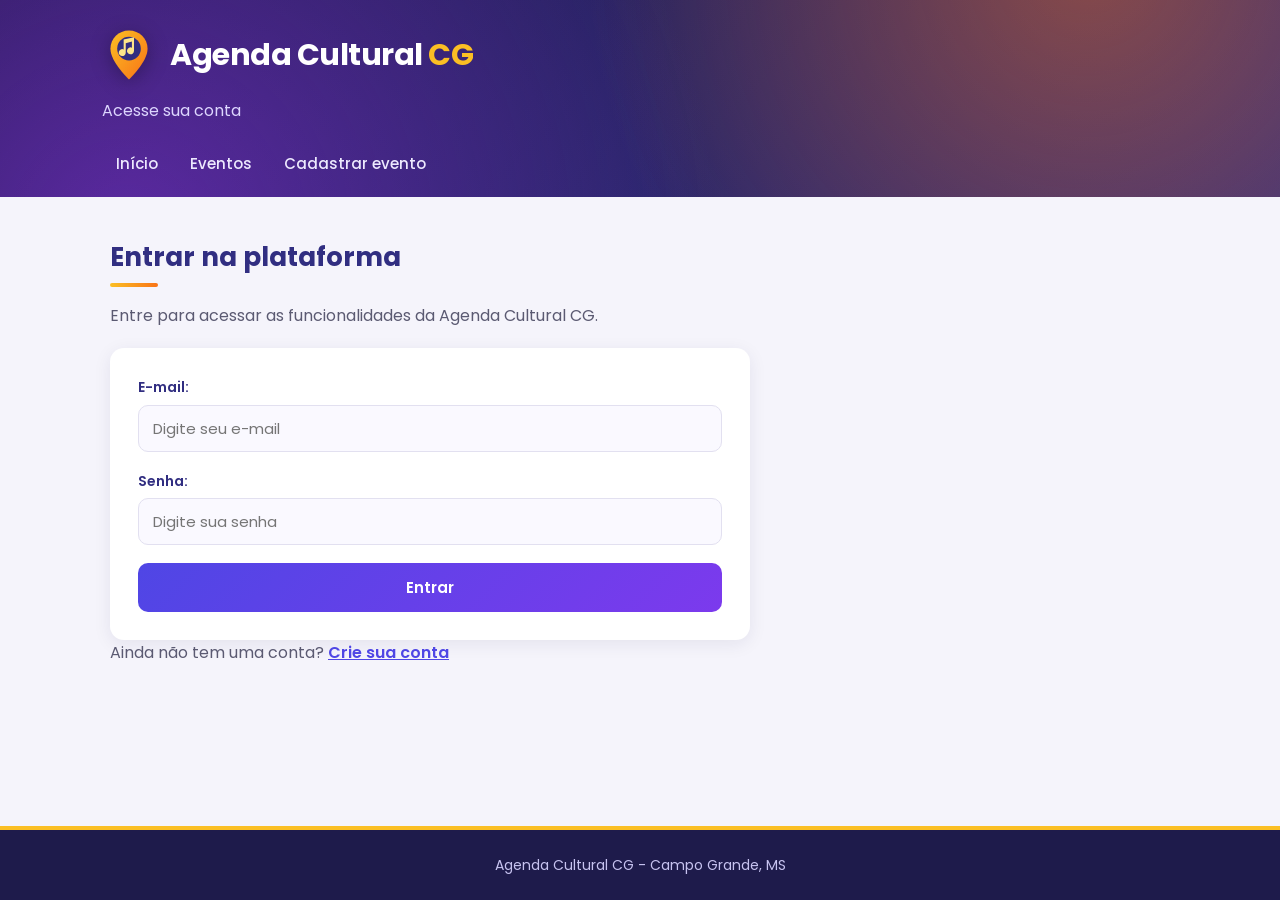
<file: login.html>
<!DOCTYPE html>
<html lang="pt-BR">
<head>
    <meta charset="UTF-8">
    <meta name="viewport" content="width=device-width, initial-scale=1.0">
    <title>Entrar - Agenda Cultural CG</title>
    <link rel="preconnect" href="https://fonts.googleapis.com">
    <link rel="preconnect" href="https://fonts.gstatic.com" crossorigin>
    <link href="https://fonts.googleapis.com/css2?family=Poppins:wght@400;500;600;700&display=swap" rel="stylesheet">
    <link rel="stylesheet" href="css/style.css">
    <link rel="icon" href="img/logo.svg" type="image/svg+xml">
</head>
<body>

    <header>
        <a href="index.html" class="marca">
            <img src="img/logo.svg" alt="" class="logo">
            <h1>Agenda Cultural <span>CG</span></h1>
        </a>
        <p>Acesse sua conta</p>

        <nav>
            <a href="index.html">Início</a>
            <a href="eventos.html">Eventos</a>
            <a href="cadastro-evento.html">Cadastrar evento</a>
        </nav>
    </header>

    <main>
        <section>
            <h2>Entrar na plataforma</h2>

            <p>
                Entre para acessar as funcionalidades da Agenda Cultural CG.
            </p>

            <form id="form-login">
                <div>
                    <label for="email">E-mail:</label>
                    <input
                        type="email"
                        id="email"
                        name="email"
                        placeholder="Digite seu e-mail"
                        autocomplete="email"
                        required
                    >
                </div>

                <br>

                <div>
                    <label for="senha">Senha:</label>
                    <input
                        type="password"
                        id="senha"
                        name="senha"
                        placeholder="Digite sua senha"
                        autocomplete="current-password"
                        required
                    >
                </div>

                <br>

                <button type="submit">Entrar</button>
            </form>

            <p>
                Ainda não tem uma conta?
                <a href="cadastro-usuario.html">Crie sua conta</a>
            </p>
        </section>
    </main>

    <footer>
        <p>Agenda Cultural CG - Campo Grande, MS</p>
    </footer>

    <script>
        document.getElementById("form-login").addEventListener("submit", function(event) {
            event.preventDefault();
            // Demonstração (só front-end): qualquer e-mail/senha é aceito.
            try { sessionStorage.setItem("usuarioLogado", "true"); } catch (e) {}
            window.location.href = "index.html";
        });
    </script>

</body>
</html>
</file>
<file: css/style.css>
/* ==========================================================
   Agenda Cultural CG — folha de estilos
   ========================================================== */

:root {
    --roxo-escuro: #1e1b4b;
    --roxo: #312e81;
    --indigo: #4f46e5;
    --indigo-escuro: #3730a3;
    --lilas: #c4b5fd;
    --amarelo: #fbbf24;
    --laranja: #f97316;
    --verde: #16a34a;
    --vermelho: #dc2626;

    --fundo: #f5f4fb;
    --superficie: #ffffff;
    --texto: #1f1d36;
    --texto-suave: #5b5a72;
    --borda: #e2e0f0;

    --raio: 14px;
    --sombra: 0 4px 18px rgba(30, 27, 75, 0.08);
    --sombra-forte: 0 14px 34px rgba(30, 27, 75, 0.16);
}

* {
    margin: 0;
    padding: 0;
    box-sizing: border-box;
}

[hidden] {
    display: none !important;
}

body {
    font-family: "Poppins", Arial, sans-serif;
    background-color: var(--fundo);
    color: var(--texto);
    line-height: 1.6;
    min-height: 100vh;
    display: flex;
    flex-direction: column;
}

img {
    max-width: 100%;
    display: block;
}

/* ---------- Cabeçalho ---------- */

header {
    position: relative;
    overflow: hidden;
    background:
        radial-gradient(circle at 85% -20%, rgba(249, 115, 22, 0.45), transparent 45%),
        radial-gradient(circle at 10% 120%, rgba(147, 51, 234, 0.5), transparent 50%),
        linear-gradient(135deg, var(--roxo-escuro), var(--roxo));
    color: white;
    padding: 28px 8% 0;
}

.marca {
    display: inline-flex;
    align-items: center;
    gap: 14px;
    color: inherit;
    text-decoration: none;
}

.logo {
    width: 54px;
    height: 54px;
    filter: drop-shadow(0 4px 10px rgba(0, 0, 0, 0.3));
    transition: transform 0.3s ease;
}

.marca:hover .logo {
    transform: rotate(-8deg) scale(1.06);
}

header h1 {
    font-size: 30px;
    font-weight: 700;
    letter-spacing: -0.5px;
    line-height: 1.1;
}

header h1 span {
    color: var(--amarelo);
}

header > p {
    margin-top: 8px;
    color: #ddd6fe;
    font-size: 16px;
}

header nav {
    display: flex;
    flex-wrap: wrap;
    gap: 4px;
    margin-top: 22px;
    padding-bottom: 14px;
}

header nav a {
    color: #ede9fe;
    text-decoration: none;
    font-size: 15px;
    font-weight: 500;
    padding: 7px 14px;
    border-radius: 999px;
    transition: background-color 0.2s, color 0.2s;
}

header nav a:hover,
header nav a:focus-visible {
    background-color: rgba(255, 255, 255, 0.14);
    color: white;
}

/* ---------- Conteúdo ---------- */

main {
    flex: 1;
    width: 100%;
    max-width: 1100px;
    margin: 40px auto;
    padding: 0 20px;
}

section {
    margin-bottom: 40px;
}

h2 {
    position: relative;
    margin-bottom: 16px;
    padding-bottom: 8px;
    color: var(--roxo);
    font-size: 26px;
    font-weight: 700;
}

h2::after {
    content: "";
    position: absolute;
    left: 0;
    bottom: 0;
    width: 48px;
    height: 4px;
    border-radius: 4px;
    background: linear-gradient(90deg, var(--amarelo), var(--laranja));
}

h3 {
    color: var(--roxo);
    margin: 22px 0 10px;
}

section > p {
    color: var(--texto-suave);
    max-width: 700px;
}

/* ---------- Grade de eventos ---------- */

#eventos,
#lista-eventos,
#lista-pendentes,
.grade-eventos {
    display: grid;
    grid-template-columns: repeat(auto-fill, minmax(280px, 1fr));
    gap: 24px;
}

#eventos > h2,
#lista-eventos > h2,
.grade-eventos > h2,
#mensagem-vazia {
    grid-column: 1 / -1;
}

#lista-eventos > h2,
.grade-eventos > h2 {
    margin-bottom: 0;
}

#mensagem-vazia {
    text-align: center;
    padding: 30px;
    background: var(--superficie);
    border: 2px dashed var(--borda);
    border-radius: var(--raio);
    color: var(--texto-suave);
}

/* ---------- Cartões ---------- */

article {
    display: flex;
    flex-direction: column;
    background-color: var(--superficie);
    padding: 22px;
    border-radius: var(--raio);
    box-shadow: var(--sombra);
    overflow: hidden;
    transition: transform 0.25s ease, box-shadow 0.25s ease;
}

article:hover {
    transform: translateY(-4px);
    box-shadow: var(--sombra-forte);
}

article .capa {
    width: calc(100% + 44px);
    max-width: none;
    margin: -22px -22px 18px;
    aspect-ratio: 16 / 9;
    object-fit: cover;
    transition: transform 0.4s ease;
}

article:hover .capa {
    transform: scale(1.03);
}

article h3 {
    margin-top: 0;
    margin-bottom: 10px;
    font-size: 19px;
    line-height: 1.3;
}

article p {
    color: var(--texto-suave);
    font-size: 15px;
}

article p strong {
    color: var(--texto);
}

article > a {
    align-self: flex-start;
    margin-top: auto;
}

article > p:last-of-type {
    margin-bottom: 14px;
}

/* ---------- Botões e links de ação ---------- */

button,
article > a,
section > a {
    display: inline-block;
    font-family: inherit;
    font-size: 15px;
    font-weight: 600;
    padding: 10px 18px;
    border: none;
    border-radius: 10px;
    background-color: var(--indigo);
    color: white;
    text-decoration: none;
    cursor: pointer;
    transition: background-color 0.2s, transform 0.15s, box-shadow 0.2s;
}

button:hover,
article > a:hover,
section > a:hover {
    background-color: var(--indigo-escuro);
    box-shadow: 0 6px 16px rgba(79, 70, 229, 0.3);
}

button:active {
    transform: translateY(1px);
}

button:focus-visible,
a:focus-visible,
input:focus-visible,
select:focus-visible,
textarea:focus-visible {
    outline: 3px solid var(--amarelo);
    outline-offset: 2px;
}

button:disabled {
    background-color: #c7c6d6;
    box-shadow: none;
    cursor: not-allowed;
}

section > a {
    margin-top: 20px;
    background-color: transparent;
    color: var(--indigo);
    border: 2px solid var(--indigo);
}

section > a:hover {
    background-color: var(--indigo);
    color: white;
}

section p a {
    color: var(--indigo);
    font-weight: 600;
}

/* ---------- Formulários ---------- */

form {
    background: var(--superficie);
    padding: 28px;
    margin-top: 20px;
    border-radius: var(--raio);
    box-shadow: var(--sombra);
    max-width: 640px;
}

form br {
    display: none;
}

form > div {
    margin-bottom: 18px;
}

label {
    display: block;
    margin-bottom: 6px;
    font-weight: 600;
    font-size: 14px;
    color: var(--roxo);
}

input,
select,
textarea {
    width: 100%;
    font-family: inherit;
    font-size: 15px;
    color: var(--texto);
    padding: 11px 14px;
    background-color: #faf9ff;
    border: 1.5px solid var(--borda);
    border-radius: 10px;
    transition: border-color 0.2s, box-shadow 0.2s;
}

input:focus,
select:focus,
textarea:focus {
    outline: none;
    border-color: var(--indigo);
    box-shadow: 0 0 0 4px rgba(79, 70, 229, 0.15);
}

textarea {
    resize: vertical;
}

form button[type="submit"] {
    width: 100%;
    padding: 13px;
    background: linear-gradient(135deg, var(--indigo), #7c3aed);
}

/* Formulários do painel admin (sem divs entre os campos) */
#formCategoria input,
#formCurador input {
    margin-bottom: 16px;
}

#mensagem,
.resultado {
    margin-top: 14px;
    font-weight: 500;
    color: var(--verde);
}

/* ---------- Filtros ---------- */

.filtros {
    display: flex;
    flex-wrap: wrap;
    align-items: flex-end;
    gap: 10px 14px;
    margin-top: 20px;
    padding: 20px;
    background: var(--superficie);
    border-radius: var(--raio);
    box-shadow: var(--sombra);
}

.filtros label {
    margin-bottom: 0;
    align-self: center;
}

.filtros select,
.filtros input {
    width: auto;
    min-width: 180px;
}

#botaoLimpar {
    background-color: transparent;
    color: var(--indigo);
    box-shadow: inset 0 0 0 2px var(--indigo);
}

#botaoLimpar:hover {
    background-color: #eef2ff;
}

/* ---------- Listas (admin) ---------- */

#listaCategorias,
#listaCuradores {
    list-style: none;
    margin-top: 18px;
    max-width: 640px;
    display: grid;
    gap: 10px;
}

#listaCategorias li,
#listaCuradores li {
    display: flex;
    justify-content: space-between;
    align-items: center;
    gap: 12px;
    padding: 12px 16px;
    background: var(--superficie);
    border-left: 4px solid var(--amarelo);
    border-radius: 10px;
    box-shadow: var(--sombra);
}

button.remover {
    padding: 6px 12px;
    font-size: 13px;
    background-color: #fee2e2;
    color: var(--vermelho);
}

button.remover:hover {
    background-color: var(--vermelho);
    color: white;
    box-shadow: none;
}

/* ---------- Painel do curador ---------- */

.status {
    display: inline-block;
    padding: 2px 10px;
    border-radius: 999px;
    font-size: 13px;
    font-weight: 600;
    background-color: #fef3c7;
    color: #92400e;
}

.acoes {
    display: flex;
    flex-wrap: wrap;
    gap: 10px;
    margin-top: 16px;
}

.acoes button:first-child {
    background-color: var(--verde);
}

.acoes button:first-child:hover {
    background-color: #15803d;
}

.acoes button:last-child {
    background-color: transparent;
    color: var(--vermelho);
    box-shadow: inset 0 0 0 2px var(--vermelho);
}

.acoes button:last-child:hover {
    background-color: var(--vermelho);
    color: white;
}

.acoes button:disabled {
    background-color: #e5e7eb;
    color: #9ca3af;
    box-shadow: none;
}

.campo-reprovacao {
    margin-top: 16px;
    padding: 14px;
    background: #fef2f2;
    border-radius: 10px;
}

.campo-reprovacao textarea {
    margin-bottom: 10px;
}

.campo-reprovacao button {
    margin: 4px 6px 0 0;
}

/* ---------- Página de detalhes ---------- */

.banner {
    width: 100%;
    aspect-ratio: 21 / 9;
    object-fit: cover;
    border-radius: var(--raio);
    box-shadow: var(--sombra-forte);
    margin: 10px 0 24px;
}

/* ---------- Rodapé ---------- */

footer {
    background-color: var(--roxo-escuro);
    color: #c7c3f0;
    text-align: center;
    padding: 24px;
    font-size: 14px;
    border-top: 4px solid var(--amarelo);
}

/* ---------- Responsivo ---------- */

@media (max-width: 600px) {
    header {
        padding: 22px 16px 0;
    }

    header h1 {
        font-size: 24px;
    }

    .logo {
        width: 44px;
        height: 44px;
    }

    main {
        margin: 28px auto;
        padding: 0 16px;
    }

    h2 {
        font-size: 22px;
    }

    form {
        padding: 20px;
    }

    .filtros select,
    .filtros input,
    .filtros button {
        width: 100%;
    }
}

/* ---------- Perfil do usuário logado ---------- */

.perfil-usuario {
    position: absolute;
    top: 24px;
    right: 8%;
    display: flex;
    align-items: center;
    gap: 12px;
}

.foto-perfil {
    width: 46px;
    height: 46px;
    border-radius: 50%;
    object-fit: cover;
    border: 2px solid rgba(255, 255, 255, 0.85);
    background: white;
}

.perfil-usuario a {
    color: #ede9fe;
    font-size: 14px;
    font-weight: 500;
    text-decoration: none;
    padding: 6px 12px;
    border-radius: 999px;
}

.perfil-usuario a:hover,
.perfil-usuario a:focus-visible {
    background-color: rgba(255, 255, 255, 0.14);
    color: white;
}

@media (max-width: 600px) {
    .perfil-usuario {
        top: 16px;
        right: 5%;
    }
}
</file>
